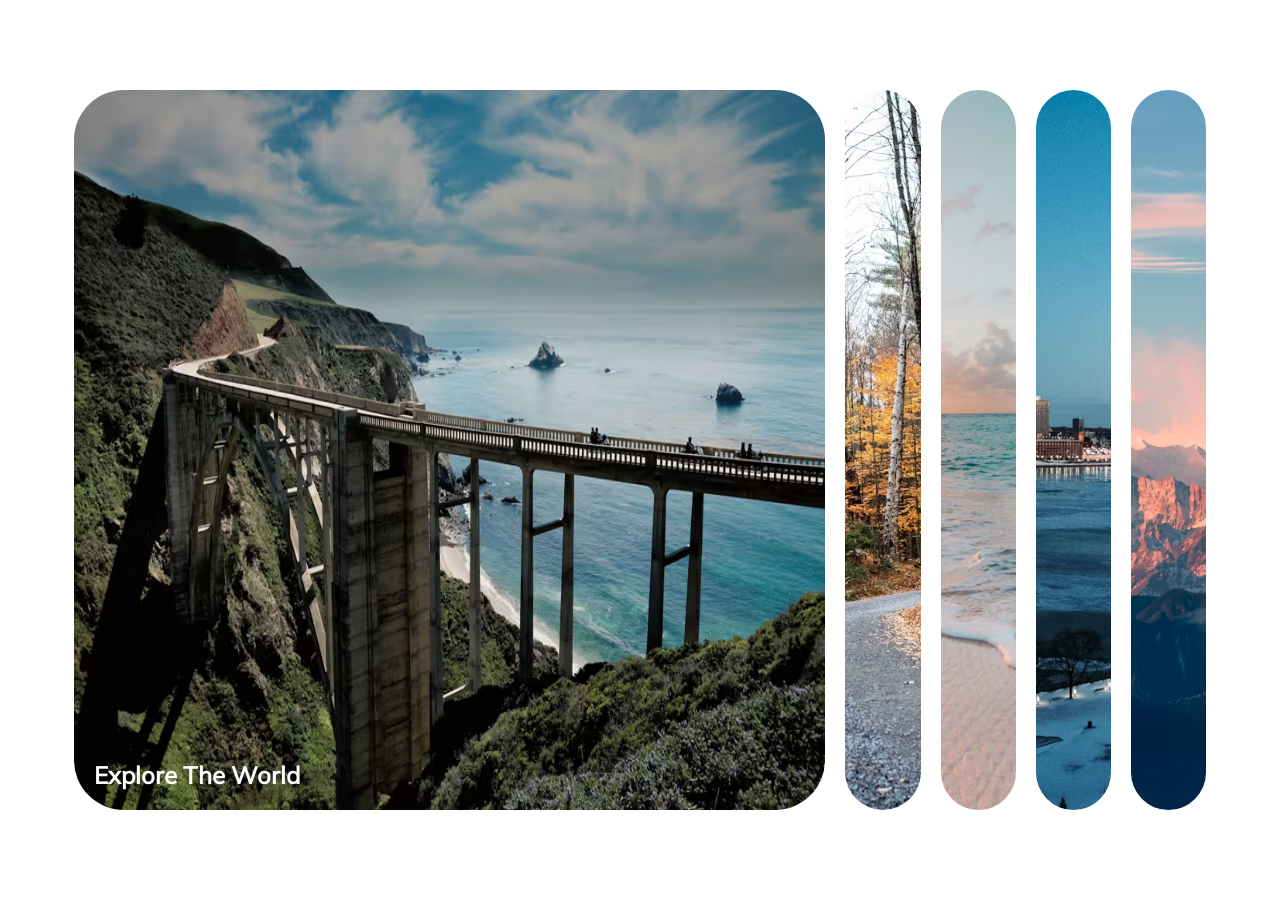
<file: expanding-cards/final/index.html>
<!DOCTYPE html>
<html lang="en">
  <head>
    <meta charset="UTF-8" />
    <meta name="viewport" content="width=device-width, initial-scale=1.0" />
    <link rel="stylesheet" href="style.css" />
    <title>Expanding Cards</title>
  </head>
  <body>
    <div class="container">
      <div class="panel active">
        <img
          class="img_in_panel"
          src="./images/hero.avif"
          srcset="
            ./images/hero.avif           1350w,
            ./images/hero-970w-647w.avif  970w,
            ./images/hero-256w-171w.avif  256w
          "
          sizes="(min-width: 500px) calc(64.28vw - 71px), calc(83.33vw - 50px)"
          alt=""
        />
        <h3>Explore The World</h3>
      </div>
      <div
        class="panel"
        style="
          background-image: url('./images/photo-1572276596237-5db2c3e16c5d.avif');
        "
      >
        <h3>Wild Forest</h3>
      </div>
      <div
        class="panel"
        style="
          background-image: url('./images/photo-1507525428034-b723cf961d3e.avif');
        "
      >
        <h3>Sunny Beach</h3>
      </div>
      <div
        class="panel"
        style="
          background-image: url('./images/photo-1551009175-8a68da93d5f9.avif');
        "
      >
        <h3>City on Winter</h3>
      </div>
      <div
        class="panel"
        style="
          background-image: url('./images/photo-1549880338-65ddcdfd017b.avif');
        "
      >
        <h3>Mountains - Clouds</h3>
      </div>
    </div>

    <script src="script.js"></script>
  </body>
</html>
</file>
<file: expanding-cards/final/style.css>
/* @import url('https://fonts.googleapis.com/css?family=Muli&display=swap'); */

@font-face {
  font-family: "Mulish";
  /* src: url(FONT_FILE_NAME.woff2) format('woff2'); */
  src: url("./fonts/Mulish/static/Mulish-Regular.ttf") format("truetype");
}

* {
  box-sizing: border-box;
}

body {
  /* font-family: 'Muli', sans-serif; */
  font-family: "Mulish", sans-serif;
  display: flex;
  align-items: center;
  justify-content: center;
  height: 100vh;
  overflow: hidden;
  margin: 0;
}

.img_in_panel {
  width: 100%;
  height: inherit;
  border-radius: inherit;
}

.container {
  display: flex;
  width: 90vw;
}

.panel {
  background-size: cover;
  background-position: center;
  background-repeat: no-repeat;
  height: 80vh;
  border-radius: 50px;
  color: #fff;
  cursor: pointer;
  flex: 0.5;
  margin: 10px;
  position: relative;
  -webkit-transition: all 700ms ease-in;
}

.panel h3 {
  font-size: 24px;
  position: absolute;
  bottom: 20px;
  left: 20px;
  margin: 0;
  opacity: 0;
}

.panel.active {
  flex: 5;
}

.panel.active h3 {
  opacity: 1;
  transition: opacity 0.3s ease-in 0.4s;
}

@media (max-width: 480px) {
  .container {
    width: 100vw;
  }

  .panel:nth-of-type(4),
  .panel:nth-of-type(5) {
    display: none;
  }
}
</file>
